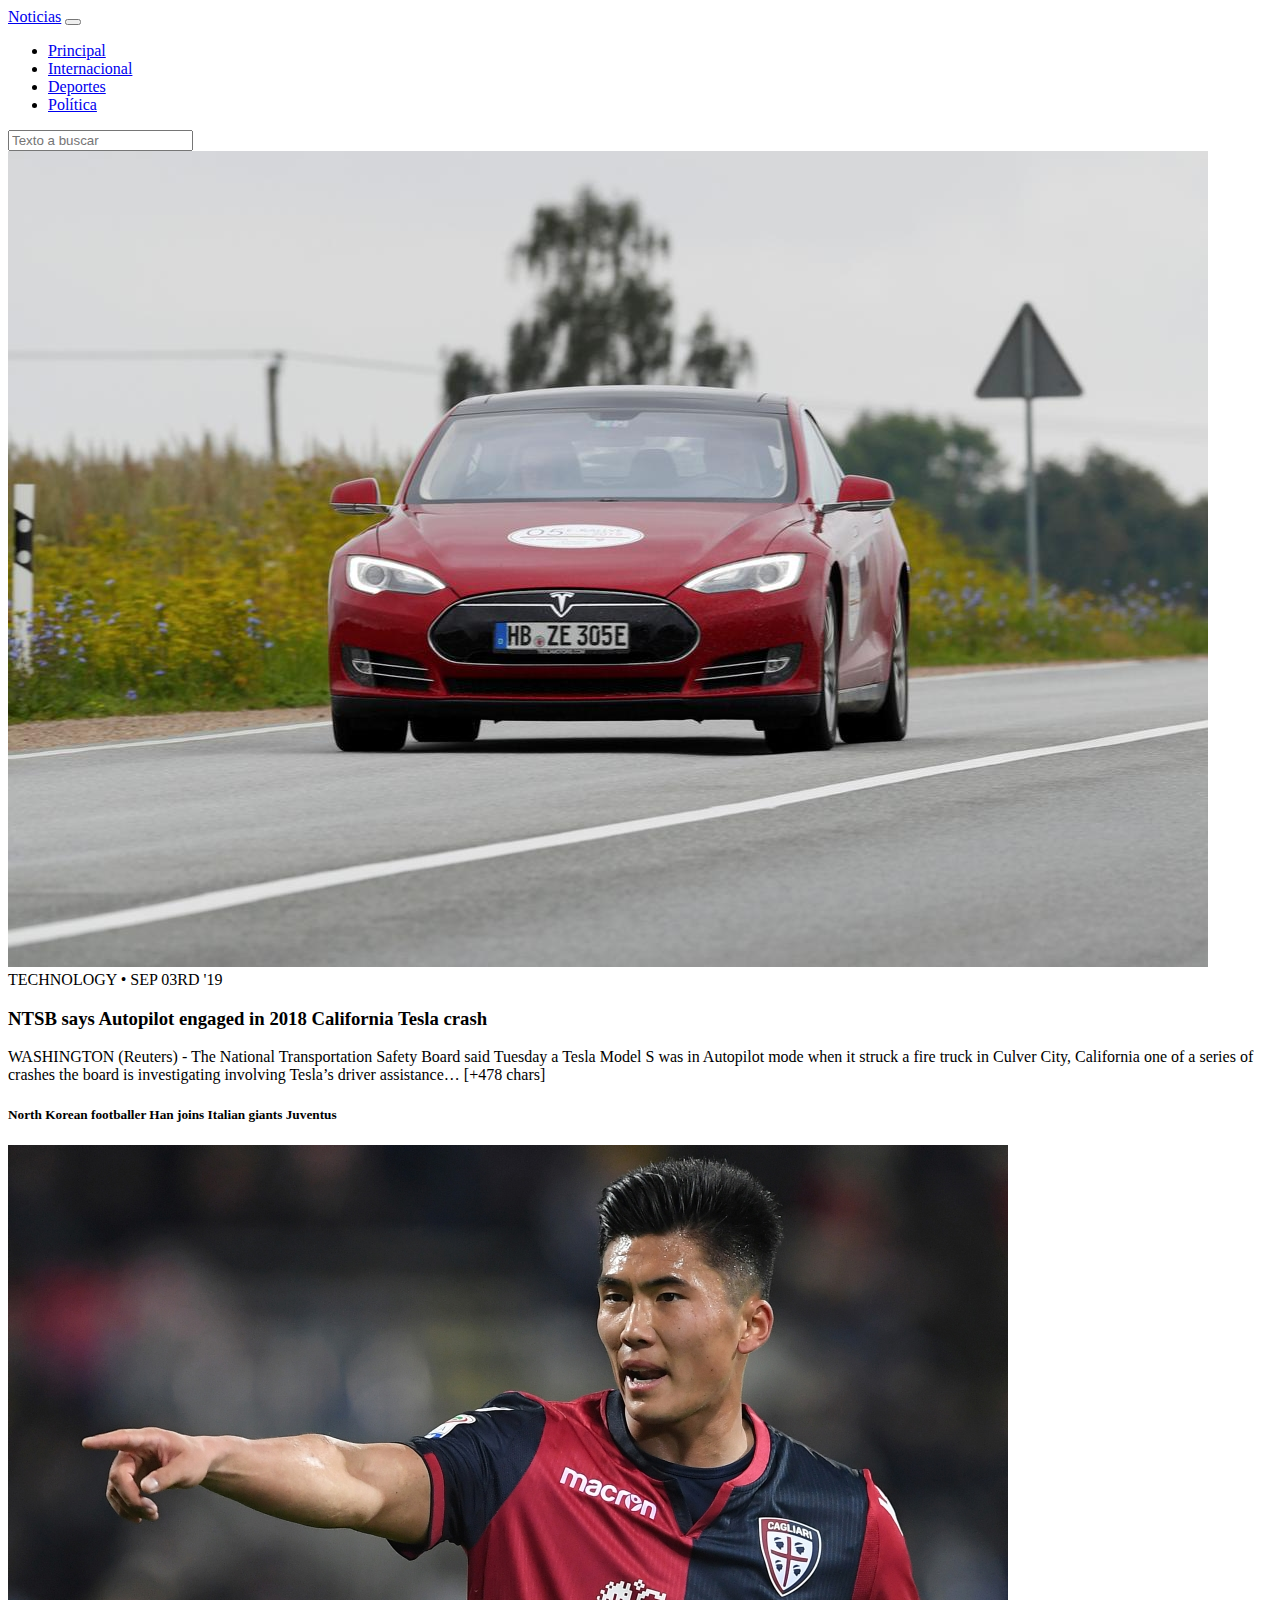
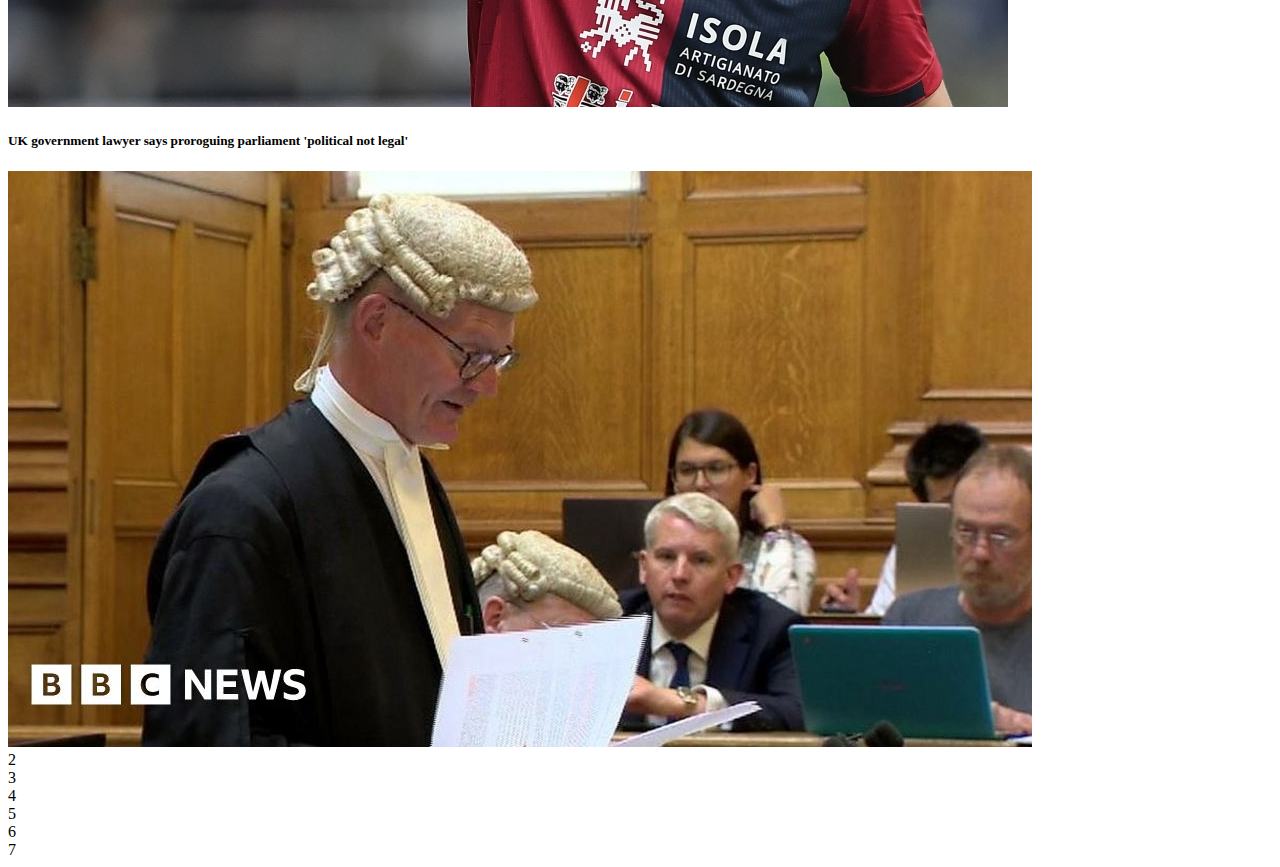
<file: noticias/index.html>
<!doctype html>
<html lang="en">
  <head>
    <meta charset="utf-8">
    <meta name="viewport" content="width=device-width, initial-scale=1">
    <title>Noticias</title>
    <link href="https://cdn.jsdelivr.net/npm/bootstrap@5.2.3/dist/css/bootstrap.min.css" rel="stylesheet" integrity="sha384-rbsA2VBKQhggwzxH7pPCaAqO46MgnOM80zW1RWuH61DGLwZJEdK2Kadq2F9CUG65" crossorigin="anonymous">
  </head>
  <body>
    <nav class="navbar  navbar-expand-lg navbar-dark bg-dark">
        <div class="container-fluid">
            <a class="navbar-brand" href="#">Noticias</a>
            <button class="navbar-toggler" type="button" data-bs-toggle="collapse" data-bs-target="#navbarSupportedContent" aria-controls="navbarSupportedContent" aria-expanded="false" aria-label="Toggle navigation">
            <span class="navbar-toggler-icon"></span>
            </button>
            <div class="collapse navbar-collapse" id="navbarSupportedContent">
                <ul class="navbar-nav me-auto mb-2 mb-lg-0">
                    <li class="nav-item">
                        <a class="nav-link active" aria-current="page" href="#">Principal</a>
                    </li>
                    <li class="nav-item">
                        <a class="nav-link" href="#">Internacional</a>
                    </li>
                    <li class="nav-item">
                        <a class="nav-link" href="#">Deportes</a>
                    </li>
                    <li class="nav-item">
                        <a class="nav-link" href="#">Política</a>
                    </li>
                </ul>
                <form class="d-flex" role="search">
                    <input class="form-control me-2" type="search" placeholder="Texto a buscar" aria-label="Search">
                </form>
            </div>
        </div>
    </nav>


    <main class="container-fluid">
        <div class="row">
            <div class="col-sm-12 col-md-4">
                <div class="row border-botton py-4">
                    <img src="public/images/tesla.jpg" class="rounded img-fluid" alt="tesla">
                    <span class="fw-light text-secondary">TECHNOLOGY   •  SEP 03RD  '19</span>
                    <h3 class="mt-4">NTSB says Autopilot engaged in 2018 California Tesla crash</h3>
                    <p>
                        <span class="fw-bold">WASHINGTON (Reuters)</span> - The National Transportation Safety Board said Tuesday a Tesla Model S was in Autopilot mode when it struck a fire truck in Culver City, California one of a series of crashes the board is investigating involving Tesla’s driver assistance… [+478 chars]
                    </p>
                </div>
                <div class="row border-botton py-4">
                    <h5 class="col-7">North Korean footballer Han joins Italian giants Juventus</h5>
                    <div class="col-5">
                        <img src="public/images/player.jpg" class="rounded img-fluid" alt="...">
                    </div>
                </div>
                <div class="row border-botton py-4">
                    <h5 class="col-7">UK government lawyer says proroguing parliament 'political not legal'</h5>
                    <div class="col-5">
                        <img src="public/images/lord.jpg" class="rounded img-fluid" alt="...">
                    </div>
                </div>
            </div>
            <div class="col-sm-12 col-md-4">2</div>
            <div class="col-sm-12 col-md-4">3</div>
        </div>
        <div class="row">
            <div class="col-sm-12">4</div>
            <div class="col-sm-12">5</div>
        </div>
        <div class="row">
            <div class="col-sm-12">6</div>
            <div class="col-sm-12">7</div>
        </div>
    </main>


    <script src="https://cdn.jsdelivr.net/npm/bootstrap@5.2.3/dist/js/bootstrap.bundle.min.js" integrity="sha384-kenU1KFdBIe4zVF0s0G1M5b4hcpxyD9F7jL+jjXkk+Q2h455rYXK/7HAuoJl+0I4" crossorigin="anonymous"></script>
  </body>
</html>
</file>
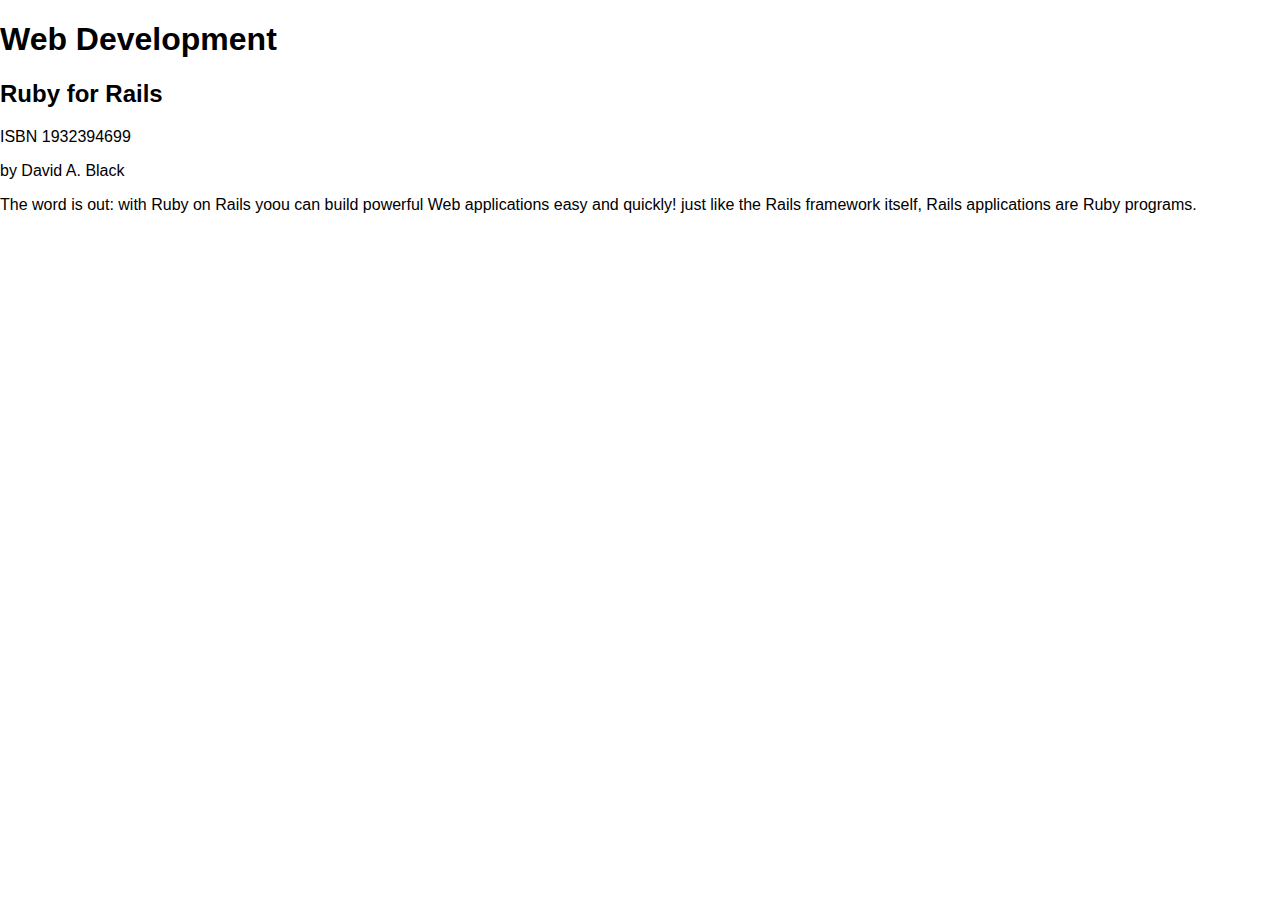
<file: librosgratis/ror.html>
<!DOCTYPE html>
<html>
<head>
	<meta charset="utf-8">
	<meta http-equiv="X-UA-Compatible" content="IE=edge">
	<title>Libros Gratis</title>
	<link rel="stylesheet" href="public/stylesheets/ror.css">
</head>
<body>
	<a href="/index.html"></a>
	<h1>Web Development</h1>
	<h2>Ruby for Rails</h2>
	<p>ISBN 1932394699</p>
	<p>by David A. Black</p>
	<span>The word is out: with Ruby on Rails yoou can build powerful Web applications easy and quickly!
		just like the Rails framework itself, Rails applications are Ruby programs. 
	</span>
    
</body>
</html>
</file>
<file: librosgratis/public/stylesheets/ror.css>
/* Todos los elementos HTML usarán la fuente "Open Sans", sans-serif */

* {
    font-family: "Open Sans", sans-serif;
}

/* El elemento body sin margen y sin relleno */

body {
    margin: 0;
    padding: 0;
}
</file>
